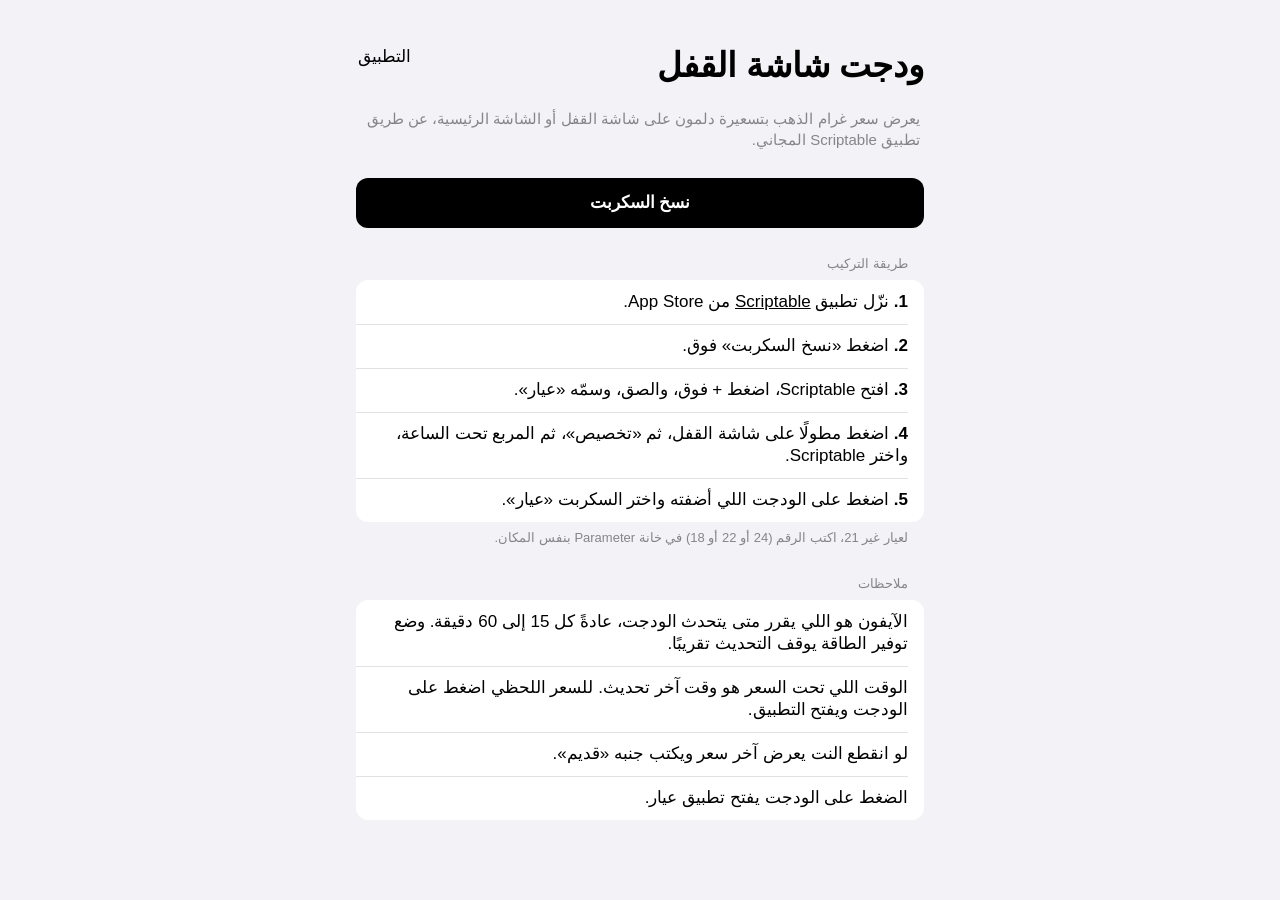
<file: widget/index.html>
<!doctype html>
<html lang="ar" dir="rtl">
<head>
<meta charset="utf-8" />
<meta name="viewport" content="width=device-width, initial-scale=1, viewport-fit=cover" />
<meta name="theme-color" content="#f2f2f7" />
<title>ودجت عيار</title>
<link rel="icon" type="image/svg+xml" href="../icons/favicon.svg" />
<link rel="stylesheet" href="../app.css" />
<style>
  .steps { counter-reset: s; }
  .steps .row { align-items: flex-start; }
  .steps .row::after { content: none; }
  .steps .row-label span::before { counter-increment: s; content: counter(s) '. '; font-weight: 600; }
  .btn.block { width: 100%; margin-top: 24px; }
  code { font-family: ui-monospace, Menlo, monospace; font-size: 15px; background: var(--fill); padding: 1px 6px; border-radius: 6px; }
</style>
</head>
<body>
<main class="view" style="padding-bottom: 48px">
  <header class="nav"><h1>ودجت شاشة القفل</h1><div class="nav-trailing"><a class="bar-btn" href="../">التطبيق</a></div></header>
  <p class="lead">يعرض سعر غرام الذهب بتسعيرة دلمون على شاشة القفل أو الشاشة الرئيسية، عن طريق تطبيق Scriptable المجاني.</p>

  <button type="button" class="btn filled block" id="copy">نسخ السكربت</button>

  <section class="group steps">
    <h2 class="group-head">طريقة التركيب</h2>
    <div class="list">
      <div class="row"><span class="row-label"><span>نزّل تطبيق <a href="https://apps.apple.com/app/scriptable/id1405459188" style="text-decoration:underline">Scriptable</a> من App Store.</span></span></div>
      <div class="row"><span class="row-label"><span>اضغط «نسخ السكربت» فوق.</span></span></div>
      <div class="row"><span class="row-label"><span>افتح Scriptable، اضغط + فوق، والصق، وسمّه «عيار».</span></span></div>
      <div class="row"><span class="row-label"><span>اضغط مطولًا على شاشة القفل، ثم «تخصيص»، ثم المربع تحت الساعة، واختر Scriptable.</span></span></div>
      <div class="row"><span class="row-label"><span>اضغط على الودجت اللي أضفته واختر السكربت «عيار».</span></span></div>
    </div>
    <p class="group-foot">لعيار غير 21، اكتب الرقم (24 أو 22 أو 18) في خانة Parameter بنفس المكان.</p>
  </section>

  <section class="group">
    <h2 class="group-head">ملاحظات</h2>
    <div class="list">
      <div class="row"><span class="row-label"><span>الآيفون هو اللي يقرر متى يتحدث الودجت، عادةً كل 15 إلى 60 دقيقة. وضع توفير الطاقة يوقف التحديث تقريبًا.</span></span></div>
      <div class="row"><span class="row-label"><span>الوقت اللي تحت السعر هو وقت آخر تحديث. للسعر اللحظي اضغط على الودجت ويفتح التطبيق.</span></span></div>
      <div class="row"><span class="row-label"><span>لو انقطع النت يعرض آخر سعر ويكتب جنبه «قديم».</span></span></div>
      <div class="row"><span class="row-label"><span>الضغط على الودجت يفتح تطبيق عيار.</span></span></div>
    </div>
  </section>
</main>
<div id="toast" class="toast" role="status" aria-live="polite"></div>
<script>
  const toast = (m) => { const t = document.getElementById('toast'); t.textContent = m; t.classList.add('show'); setTimeout(() => t.classList.remove('show'), 2000); };
  // Fetch first, then copy: iOS only allows clipboard writes inside the tap,
  // so we keep the text ready before the button is pressed.
  let code = '';
  fetch('iyar-widget.js', { cache: 'no-cache' }).then((r) => r.text()).then((t) => { code = t; });
  document.getElementById('copy').onclick = async () => {
    if (!code) return toast('لحظة، جارٍ التحميل');
    try { await navigator.clipboard.writeText(code); toast('تم النسخ، الصقه في Scriptable'); }
    catch { location.href = 'iyar-widget.js'; }
  };
</script>
</body>
</html>
</file>
<file: app.css>
/* ============================================================
   عيار, native iOS look.
   System font (SF Arabic on iPhone), iOS system colours, grouped
   lists, segmented controls. Monochrome; green and red only for
   price direction, orange only for warnings.
   ============================================================ */

:root {
  --bg: #f2f2f7;            /* systemGroupedBackground */
  --cell: #ffffff;          /* secondarySystemGroupedBackground */
  --sheet: #f2f2f7;
  --sheet-cell: #ffffff;
  --label: #000000;
  --label-2: rgba(60, 60, 67, 0.6);
  --label-3: rgba(60, 60, 67, 0.3);
  --sep: rgba(60, 60, 67, 0.29);
  --fill: rgba(118, 118, 128, 0.12);
  --fill-2: rgba(120, 120, 128, 0.16);
  --thumb: #ffffff;
  --pressed: #d1d1d6;
  --tint: #000000;
  --on-tint: #ffffff;
  --green: #248a3d;         /* accessible systemGreen for text */
  --green-fill: #34c759;
  --red: #d70015;
  --red-fill: #ff3b30;
  --orange: #c93400;
  --tab-off: #999999;
  --bar: rgba(249, 249, 249, 0.86);
  --toast: rgba(30, 30, 30, 0.9);

  --font: -apple-system, BlinkMacSystemFont, 'SF Arabic', 'SF Pro Text', 'Segoe UI', 'Noto Sans Arabic', Tahoma, sans-serif;
  --gutter: 16px;
  --radius: 12px;
  --tabbar-h: 50px;
  color-scheme: light;
}

@media (prefers-color-scheme: dark) {
  :root:not([data-theme='light']) {
    --bg: #000000;
    --cell: #1c1c1e;
    --sheet: #1c1c1e;
    --sheet-cell: #2c2c2e;
    --label: #ffffff;
    --label-2: rgba(235, 235, 245, 0.6);
    --label-3: rgba(235, 235, 245, 0.3);
    --sep: rgba(84, 84, 88, 0.65);
    --fill: rgba(118, 118, 128, 0.24);
    --fill-2: rgba(120, 120, 128, 0.32);
    --thumb: #636366;
    --pressed: #3a3a3c;
    --tint: #ffffff;
    --on-tint: #000000;
    --green: #30d158;
    --green-fill: #30d158;
    --red: #ff453a;
    --red-fill: #ff453a;
    --orange: #ff9f0a;
    --tab-off: #8e8e93;
    --bar: rgba(22, 22, 22, 0.86);
    --toast: rgba(60, 60, 60, 0.92);
    color-scheme: dark;
  }
}
:root[data-theme='dark'] {
  --bg: #000000;
  --cell: #1c1c1e;
  --sheet: #1c1c1e;
  --sheet-cell: #2c2c2e;
  --label: #ffffff;
  --label-2: rgba(235, 235, 245, 0.6);
  --label-3: rgba(235, 235, 245, 0.3);
  --sep: rgba(84, 84, 88, 0.65);
  --fill: rgba(118, 118, 128, 0.24);
  --fill-2: rgba(120, 120, 128, 0.32);
  --thumb: #636366;
  --pressed: #3a3a3c;
  --tint: #ffffff;
  --on-tint: #000000;
  --green: #30d158;
  --green-fill: #30d158;
  --red: #ff453a;
  --red-fill: #ff453a;
  --orange: #ff9f0a;
  --tab-off: #8e8e93;
  --bar: rgba(22, 22, 22, 0.86);
  --toast: rgba(60, 60, 60, 0.92);
  color-scheme: dark;
}

/* ============================================================ base */

*, *::before, *::after { box-sizing: border-box; }
html { -webkit-text-size-adjust: 100%; background: var(--bg); }
body {
  margin: 0;
  background: var(--bg);
  color: var(--label);
  font-family: var(--font);
  font-size: 17px;
  line-height: 1.3;
  -webkit-font-smoothing: antialiased;
  -webkit-tap-highlight-color: transparent;
  overflow-x: hidden;
}
button, input, select { font: inherit; color: inherit; }
button { cursor: pointer; background: none; border: 0; padding: 0; text-align: inherit; }
h1, h2, p { margin: 0; }
a { color: inherit; text-decoration: none; }
:focus-visible { outline: 2px solid var(--label-2); outline-offset: 2px; border-radius: 6px; }

.num { font-variant-numeric: tabular-nums; unicode-bidi: isolate; direction: ltr; display: inline-block; }
.money { white-space: nowrap; }
.cur { font-size: 0.82em; color: var(--label-2); font-weight: 400; }
.muted { color: var(--label-2); }
.up { color: var(--green); }
.down { color: var(--red); }

.view {
  max-width: 600px;
  margin: 0 auto;
  padding: env(safe-area-inset-top) var(--gutter) calc(var(--tabbar-h) + env(safe-area-inset-bottom) + 32px);
}

/* ============================================================ nav bar (large title) */

.nav {
  display: flex; align-items: flex-end; justify-content: space-between; gap: 12px;
  padding: 40px 0 10px;
}
.nav h1 { font-size: 34px; font-weight: 700; line-height: 1.2; }
.nav-trailing { display: flex; align-items: center; padding-bottom: 2px; }
.bar-btn { color: var(--tint); font-size: 17px; padding: 6px 2px; min-height: 44px; }
.bar-btn.strong { font-weight: 600; }
.bar-icon { color: var(--tint); width: 44px; height: 44px; display: grid; place-items: center; margin-inline-end: -10px; }
.bar-icon:active, .bar-btn:active { opacity: 0.4; }
.bar-icon.spin .ic { animation: spin 0.8s linear infinite; }
@keyframes spin { to { transform: rotate(360deg); } }

.lead { color: var(--label-2); font-size: 15px; margin: 12px 4px 4px; line-height: 1.4; }

/* ============================================================ segmented control */

.segmented { display: flex; padding: 2px; border-radius: 9px; background: var(--fill); }
.segmented button {
  flex: 1 1 0; min-width: 0; min-height: 32px; padding: 0 6px; border-radius: 7px;
  font-size: 14px; font-weight: 500; text-align: center; white-space: nowrap;
  overflow: hidden; text-overflow: ellipsis;
  transition: background-color 0.2s, box-shadow 0.2s;
}
.segmented button[aria-checked='true'] {
  background: var(--thumb); font-weight: 600;
  box-shadow: 0 3px 8px rgba(0, 0, 0, 0.12), 0 3px 1px rgba(0, 0, 0, 0.04);
}
.segmented button:not([aria-checked='true']):active { opacity: 0.5; }
.segmented.small button { min-height: 28px; font-size: 13px; }
.view > .segmented { margin: 4px 0 8px; }

/* ============================================================ hero quote */

.quote { padding: 18px 2px 4px; }
.quote-label { color: var(--label-2); font-size: 15px; }
.quote-price {
  font-size: 52px; font-weight: 600; line-height: 1.1;
  margin: 4px 0 6px; font-variant-numeric: tabular-nums;
  display: flex; align-items: baseline; gap: 8px;
}
.quote-price .cur { font-size: 22px; font-weight: 500; }
.quote-price.tick-up .num { animation: tickUp 1s ease-out; }
.quote-price.tick-down .num { animation: tickDown 1s ease-out; }
@keyframes tickUp { 0%, 25% { color: var(--green); } }
@keyframes tickDown { 0%, 25% { color: var(--red); } }
.quote-change { font-size: 17px; font-weight: 500; display: flex; align-items: center; gap: 8px; flex-wrap: wrap; }
.quote-change .muted { font-weight: 400; font-size: 15px; }
.pill { display: inline-block; padding: 2px 8px; border-radius: 6px; color: #fff; font-size: 15px; font-weight: 600; }
.pill.up { background: var(--green-fill); }
.pill.down { background: var(--red-fill); }
.status { color: var(--label-2); font-size: 13px; margin-top: 10px; }
.status.bad { color: var(--red); }
.status.warn { color: var(--orange); }
.skeleton {
  display: inline-block; width: 190px; height: 0.8em; border-radius: 8px; background: var(--fill);
  animation: pulse 1.4s ease-in-out infinite;
}
@keyframes pulse { 50% { opacity: 0.4; } }

/* ============================================================ chart */

.chart-block { margin: 14px 0 0; }
.chart-head { font-size: 15px; font-weight: 500; min-height: 20px; margin: 0 2px 6px; }
.chart { position: relative; min-height: 180px; margin-bottom: 10px; }
.chart-svg { display: block; width: 100%; height: auto; touch-action: pan-y; overflow: visible; }
.chart-svg .line { fill: none; stroke-width: 2; stroke-linejoin: round; stroke-linecap: round; }
.chart-svg.up .line { stroke: var(--green-fill); }
.chart-svg.down .line { stroke: var(--red-fill); }
.chart-svg.up .fill-a { stop-color: var(--green-fill); stop-opacity: 0.18; }
.chart-svg.down .fill-a { stop-color: var(--red-fill); stop-opacity: 0.18; }
.chart-svg .fill-b { stop-color: var(--bg); stop-opacity: 0; }
.chart-svg .grid { stroke: var(--sep); stroke-width: 0.5; }
.chart-svg .axis { fill: var(--label-2); font-size: 11px; font-family: var(--font); font-variant-numeric: tabular-nums; }
.chart-svg .cross line { stroke: var(--label-3); stroke-width: 1; }
.chart-svg .fan { fill: var(--label); opacity: 0.07; }
.chart-svg .fan-edge { fill: none; stroke: var(--label-3); stroke-width: 1; stroke-dasharray: 3 3; }
.chart-svg .now-line { stroke: var(--sep); stroke-width: 1; stroke-dasharray: 2 3; }
.chart-svg .cross circle { fill: var(--label); stroke: var(--bg); stroke-width: 2; }
.chart-empty { height: 180px; display: grid; place-items: center; color: var(--label-2); font-size: 15px; }

/* ============================================================ grouped lists */

.group { margin-top: 28px; }
.group-head {
  display: flex; align-items: baseline; justify-content: space-between;
  font-size: 13px; font-weight: 400; color: var(--label-2); padding: 0 16px 7px;
}
.head-btn { color: var(--red); font-size: 15px; padding: 4px 0; flex: none; }
.group-foot { font-size: 13px; color: var(--label-2); padding: 7px 16px 0; line-height: 1.4; }
.group-foot:empty { display: none; }
.list { background: var(--cell); border-radius: var(--radius); overflow: hidden; }
.sheet .list { background: var(--sheet-cell); }
.list:empty { display: none; }

.row {
  position: relative; display: flex; align-items: center; justify-content: space-between; gap: 12px;
  min-height: 44px; padding: 11px 16px; width: 100%; color: var(--label);
}
/* Hairline separators, inset from the leading edge as on iOS. */
.list .row + .row::before,
.list .zk-item + .zk-item::before,
.list .zk-item + .row::before,
.list > div > .row + .row::before,
.list .zk-item > .row + .row::before {
  content: ''; position: absolute; top: 0; inset-inline-start: 16px; inset-inline-end: 0;
  height: 1px; background: var(--sep); transform: scaleY(0.5); transform-origin: top;
}
.list .zk-item { position: relative; }
.row-label { display: flex; flex-direction: column; gap: 2px; min-width: 0; }
.row-label small, .row-value small { font-size: 13px; color: var(--label-2); line-height: 1.3; }
.row-value { text-align: end; display: flex; flex-direction: column; align-items: flex-end; gap: 2px; flex: none; white-space: nowrap; }
.row.current .row-label, .row.current .row-value { font-weight: 600; }
.row.total .row-label, .row.total .row-value { font-weight: 600; }
.row.bad .row-value { color: var(--red); }

.row.stack { flex-direction: column; align-items: stretch; gap: 8px; }
.row.stack > .row-label { font-size: 15px; color: var(--label-2); }
.seg-line { display: flex; gap: 12px; align-items: center; }
.seg-line .segmented { flex: 1; }

.row.field { cursor: text; }
.row.field > .row-label, .row:has(.switch) > .row-label { flex: none; white-space: nowrap; }
.row:has(.switch) > .row-label { flex: 1 1 auto; white-space: normal; }
.row-input { display: flex; align-items: center; gap: 6px; flex: 1 1 auto; justify-content: flex-end; min-width: 0; }
.row-input input {
  width: 100%; min-width: 60px; border: 0; outline: 0; background: transparent; padding: 0;
  text-align: end; font-size: 17px; color: var(--label); font-variant-numeric: tabular-nums;
}
.row-input input::placeholder { color: var(--label-3); }
.row-input input[type='date'] { width: auto; min-width: 0; color: var(--label-2); -webkit-appearance: none; appearance: none; }
.row-input .unit { color: var(--label-2); flex: none; }
.row-input.select { position: relative; flex: 0 1 auto; }
.row-input select {
  appearance: none; -webkit-appearance: none; border: 0; outline: 0; background: transparent;
  color: var(--label-2); font-size: 17px; cursor: pointer; padding-inline-end: 18px; max-width: 100%;
  direction: rtl;
}
.row-input.select::after {
  content: ''; position: absolute; inset-inline-end: 2px; top: 50%; width: 7px; height: 7px;
  border: solid var(--label-3); border-width: 0 2px 2px 0; transform: translateY(-70%) rotate(45deg);
  pointer-events: none;
}

.row.action { justify-content: flex-start; gap: 10px; color: var(--tint); cursor: pointer; }
.row.action .ic { flex: none; }
.row.action.destructive { color: var(--red); }
.row.link, .row.entry { cursor: pointer; }
.row.link > .ic, .row.entry > .ic { color: var(--label-3); flex: none; margin-inline-start: -4px; }
.row.link .row-value { color: var(--label-2); flex: 1; }
.row.entry .row-label { flex: 1; font-weight: 500; }
.row.entry .row-label small { font-weight: 400; }
.row.action:active, .row.link:active, .row.entry:active { background: var(--pressed); }

/* iOS switch */
.switch { position: relative; flex: none; width: 51px; height: 31px; }
.switch input { position: absolute; inset: 0; opacity: 0; margin: 0; cursor: pointer; z-index: 1; }
.switch .track { position: absolute; inset: 0; border-radius: 16px; background: var(--fill-2); transition: background-color 0.25s; }
.switch .track::after {
  content: ''; position: absolute; top: 2px; inset-inline-start: 2px; width: 27px; height: 27px; border-radius: 50%;
  background: #fff; box-shadow: 0 3px 8px rgba(0, 0, 0, 0.15), 0 3px 1px rgba(0, 0, 0, 0.06);
  transition: transform 0.25s cubic-bezier(0.3, 0.7, 0.4, 1);
}
.switch input:checked + .track { background: var(--green-fill); }
.switch input:checked + .track::after { transform: translateX(-20px); }
[dir='ltr'] .switch input:checked + .track::after { transform: translateX(20px); }
.switch input:focus-visible + .track { outline: 2px solid var(--label-2); outline-offset: 2px; }

/* ============================================================ results */

.result { margin-top: 32px; }
.result.in-sheet { margin-top: 16px; }
.result-head { padding: 0 4px 2px; }
.result-head.compact { padding: 24px 4px 0; }
.result-label { color: var(--label-2); font-size: 15px; }
.result-value { font-size: 40px; font-weight: 600; line-height: 1.15; margin: 2px 0 4px; }
.result-value .cur { font-size: 20px; }
.verdict { font-size: 15px; font-weight: 500; line-height: 1.4; }
.verdict.good { color: var(--green); }
.verdict.neutral { color: var(--label-2); font-weight: 400; }
.verdict.warn { color: var(--orange); }
.verdict.bad { color: var(--red); }
.result .group { margin-top: 16px; }
#zk-res .group { margin-top: 16px; }
.empty-hint { color: var(--label-2); font-size: 15px; text-align: center; padding: 8px 16px; line-height: 1.5; }

.actions { display: grid; grid-template-columns: 1.4fr 1fr 1fr; gap: 10px; margin-top: 24px; }
.btn {
  display: inline-flex; align-items: center; justify-content: center; gap: 6px;
  min-height: 50px; padding: 0 16px; border-radius: 12px; font-size: 17px; font-weight: 600;
  transition: opacity 0.15s;
}
.btn:active { opacity: 0.6; }
.btn.filled { background: var(--tint); color: var(--on-tint); }
.btn.tinted { background: var(--fill); color: var(--tint); }

/* ============================================================ vault */

.stats { display: grid; grid-template-columns: 1fr 1fr; gap: 10px; margin-top: 20px; }
.stat { background: var(--cell); border-radius: var(--radius); padding: 12px 14px; min-width: 0; }
.stat-label { font-size: 13px; color: var(--label-2); }
.stat-value { font-size: 20px; font-weight: 600; margin-top: 4px; white-space: nowrap; overflow: hidden; text-overflow: ellipsis; }
.stat-value .cur { font-size: 13px; }
.stat-caption { font-size: 12px; color: var(--label-2); margin-top: 2px; }
.stat-caption.up { color: var(--green); }
.skeleton.small { width: 90px; height: 0.9em; }
.row.link .row-value span { white-space: nowrap; }

.empty { text-align: center; padding: 64px 24px 24px; display: grid; justify-items: center; gap: 10px; color: var(--label-2); }
.empty .ic { color: var(--label-3); margin-bottom: 6px; }
.empty h2 { color: var(--label); font-size: 20px; font-weight: 600; }
.empty p { font-size: 15px; line-height: 1.45; max-width: 300px; }
.empty .btn { margin-top: 12px; min-width: 180px; }
#vault-sum + .segmented { margin-top: 28px; }
#vault-sum:empty + .segmented { margin-top: 8px; }

.about { text-align: center; color: var(--label-2); font-size: 13px; line-height: 1.5; margin-top: 32px; }

/* ============================================================ tab bar */

.tabbar {
  position: fixed; inset: auto 0 0 0; z-index: 20;
  display: grid; grid-template-columns: repeat(4, 1fr);
  height: calc(var(--tabbar-h) + env(safe-area-inset-bottom));
  padding-bottom: env(safe-area-inset-bottom);
  background: var(--bar);
  -webkit-backdrop-filter: saturate(1.8) blur(20px);
  backdrop-filter: saturate(1.8) blur(20px);
}
.tabbar::before {
  content: ''; position: absolute; top: 0; inset-inline: 0; height: 1px;
  background: var(--sep); transform: scaleY(0.5); transform-origin: top;
}
.tab { display: grid; justify-items: center; align-content: center; gap: 1px; color: var(--tab-off); font-size: 10px; font-weight: 500; padding-top: 2px; }
.tab[aria-current='page'] { color: var(--tint); }

/* ============================================================ sheet & toast */

.sheet-root { position: fixed; inset: 0; z-index: 50; pointer-events: none; }
.sheet-root.open { pointer-events: auto; }
.backdrop { position: absolute; inset: 0; background: rgba(0, 0, 0, 0.4); opacity: 0; transition: opacity 0.3s; }
.sheet-root.open .backdrop { opacity: 1; }
.sheet {
  position: absolute; inset: auto 0 0 0; margin: 0 auto; max-width: 600px;
  max-height: calc(100dvh - env(safe-area-inset-top) - 12px); display: flex; flex-direction: column;
  background: var(--sheet); border-radius: 12px 12px 0 0;
  transform: translateY(100%); transition: transform 0.35s cubic-bezier(0.32, 0.72, 0, 1);
}
.sheet-root.open .sheet { transform: none; }
.sheet-bar { display: grid; grid-template-columns: 1fr auto 1fr; align-items: center; padding: 6px 16px 0; min-height: 56px; flex: none; }
.sheet-bar h2 { font-size: 17px; font-weight: 600; text-align: center; max-width: 56vw; overflow: hidden; text-overflow: ellipsis; white-space: nowrap; }
.sheet-bar .bar-btn:first-child { justify-self: start; }
.sheet-bar .bar-btn:last-child { justify-self: end; }
.sheet-body { overflow-y: auto; overscroll-behavior: contain; padding: 0 var(--gutter) calc(32px + env(safe-area-inset-bottom)); }
.sheet-intro { color: var(--label-2); font-size: 15px; line-height: 1.45; padding: 4px 4px 0; }
.sheet .group { margin-top: 20px; }

.toast {
  position: fixed; z-index: 60; left: 50%; bottom: calc(var(--tabbar-h) + env(safe-area-inset-bottom) + 16px);
  transform: translate(-50%, 8px); opacity: 0; pointer-events: none;
  background: var(--toast); color: #fff; padding: 10px 18px; border-radius: 14px;
  font-size: 15px; font-weight: 500; white-space: nowrap;
  -webkit-backdrop-filter: blur(20px); backdrop-filter: blur(20px);
  transition: opacity 0.2s, transform 0.2s;
}
.toast.show { opacity: 1; transform: translate(-50%, 0); }

@media (prefers-reduced-motion: reduce) {
  *, *::before, *::after { animation-duration: 0.01ms !important; animation-iteration-count: 1 !important; transition-duration: 0.01ms !important; }
}
</file>
